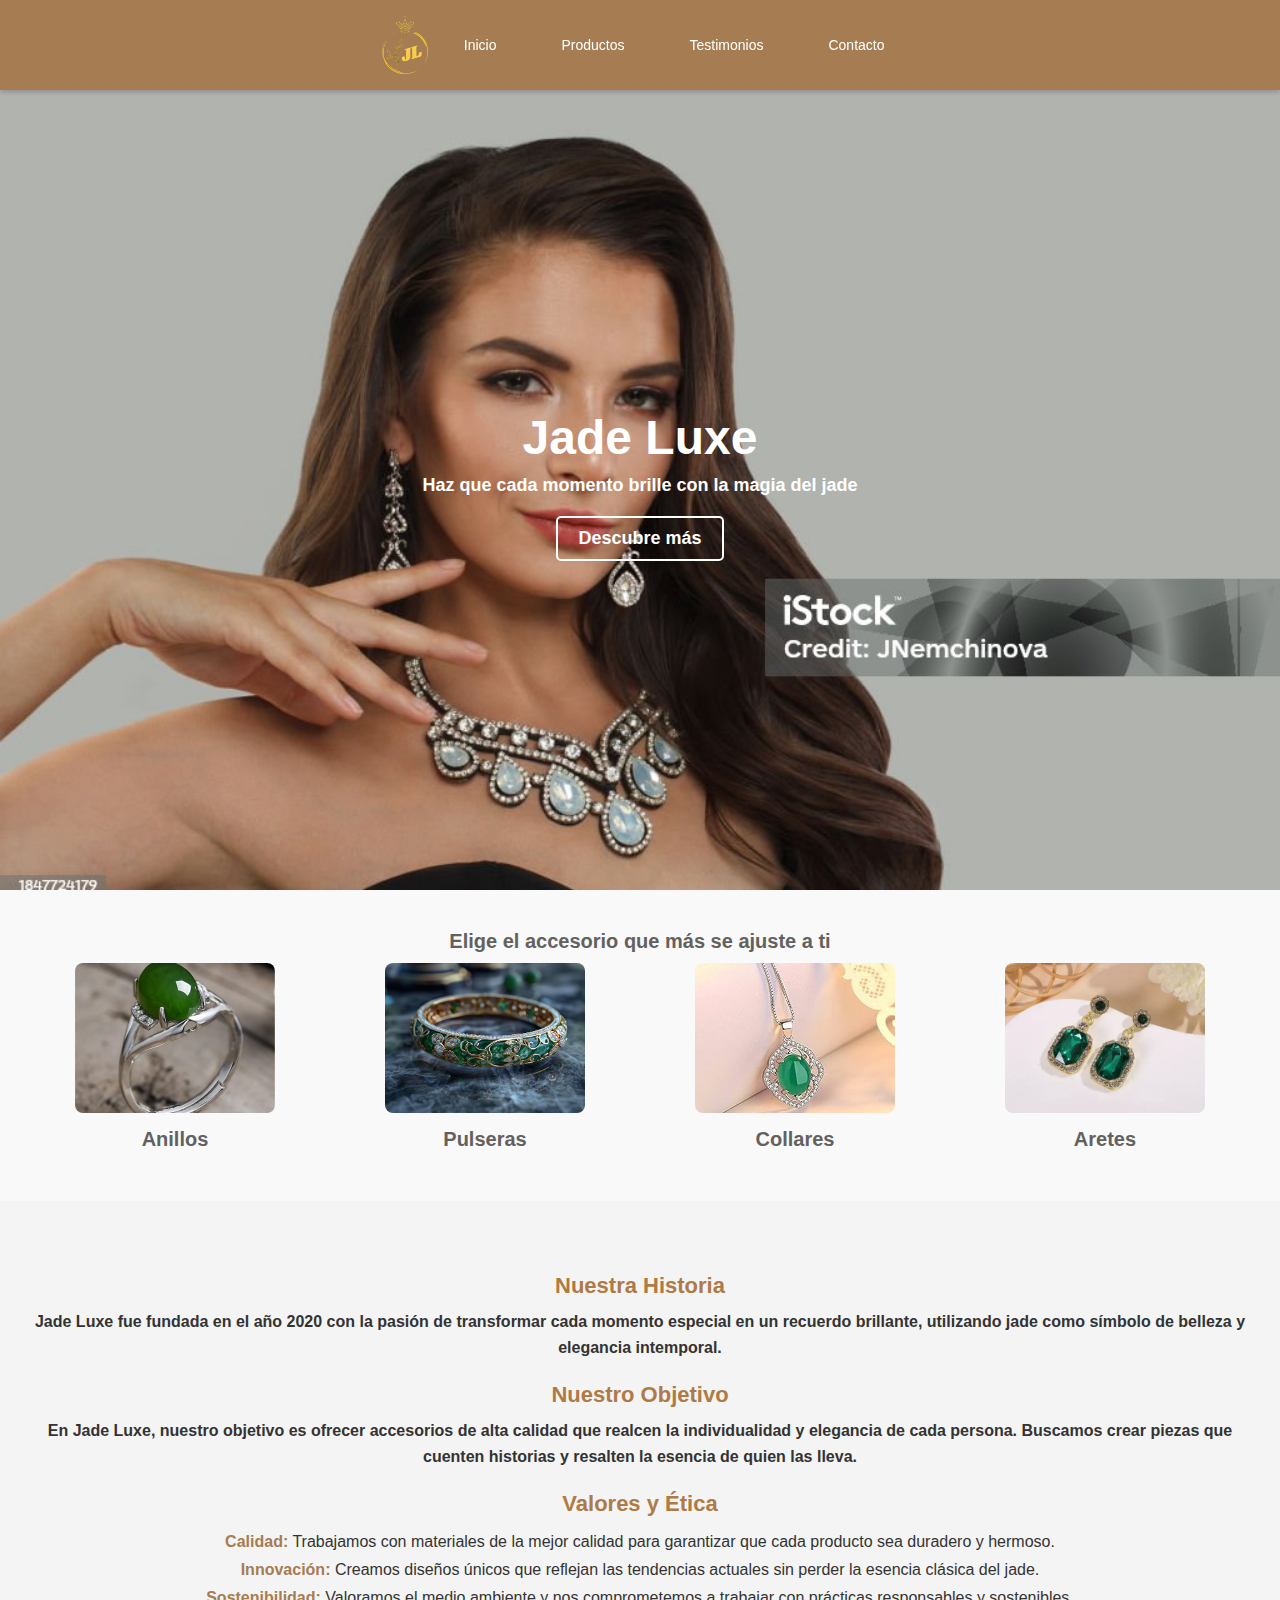
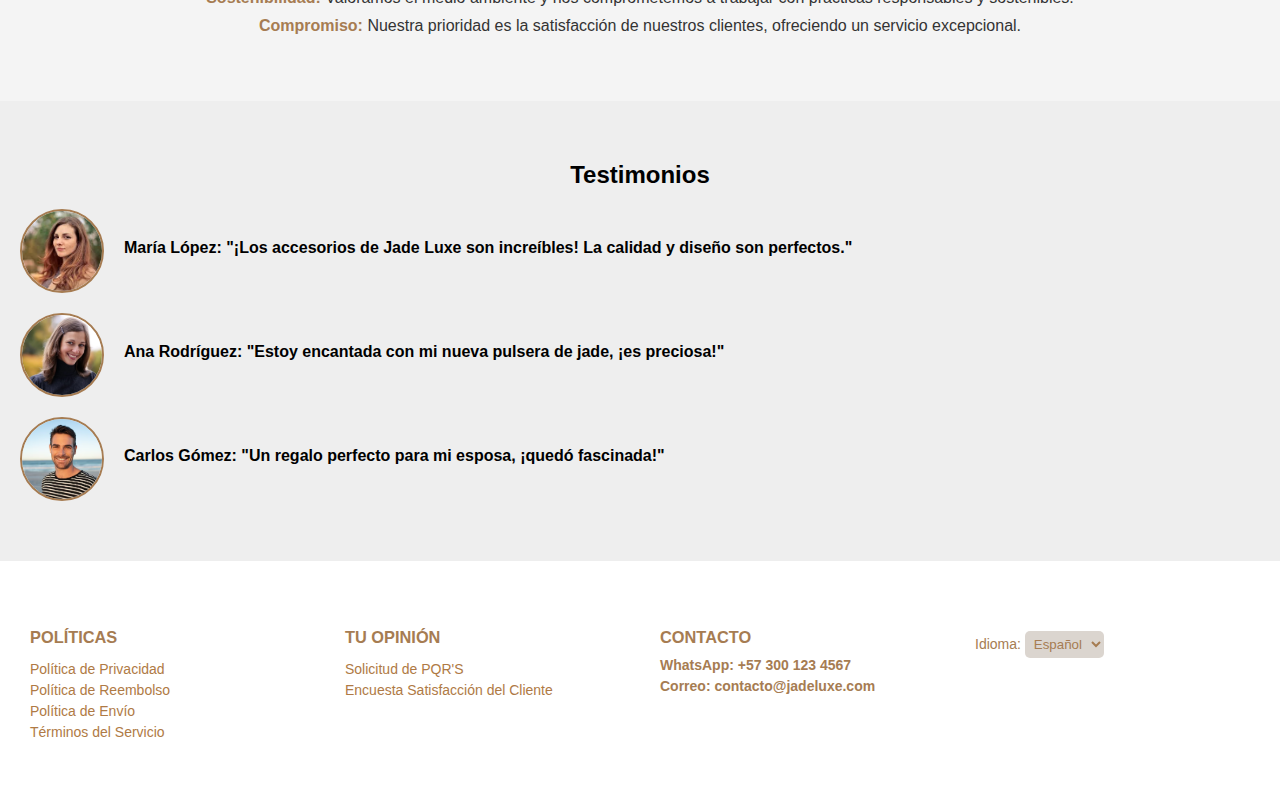
<file: Parcial01_JadeLuxe/index.html>
<!DOCTYPE html>
<html lang="es">
<head>
    <meta charset="UTF-8">
    <meta name="viewport" content="width=device-width, initial-scale=1.0">
    <title>Jade Luxe</title>
    <link rel="stylesheet" href="estilos.css">
    <link rel="logo" href="index.html">


</head>
<body>

<header>
    <img src="img/logo.jpg.png" alt="Logo Jade Luxe">
    <nav>
        <a href="#inicio">Inicio</a>
        <a href="productos.html">Productos</a>
        <a href="#testimonios">Testimonios</a>
        <a href="contacto.html">Contacto</a>

    </nav>
</header>

<section id="inicio" class="hero">
    <h1>Jade Luxe</h1>
    <p>Haz que cada momento brille con la magia del jade</p>
    <a href="#categorias">Descubre más</a>
</section>

<section id="categorias" class="categorias">
    <a href="productos.html">Elige el accesorio que más se ajuste a ti</a>
    <div class="categoria-items">
        <figure>
            <a href="productos.html#anillos">
                <img src="img/Anillo/anillo.jpg" alt="Anillos">
                <figcaption>Anillos</figcaption>
            </a>
        </figure>
        <figure>
            <a href="productos.html#Pulseras">
                <img src="img/pulseras/pulsera.jpg" alt="Pulseras">
                <figcaption>Pulseras</figcaption>
            </a>
        </figure>
        <figure>
            <a href="productos.html#Collares">
                <img src="img/collares/collar.jpg.jpg" alt="Collares">
                <figcaption>Collares</figcaption>
            </a>
        </figure>
        <figure>
            <a href="productos.html#Aretes">
                <img src="img/Aretes/aretes.jpg" alt="Aretes">
                <figcaption>Aretes</figcaption>
            </a>
        </figure>
    </div>
</section>


<section id="nosotros" class="nosotros">

    <h3>Nuestra Historia</h3>
    <p>Jade Luxe fue fundada en el año 2020 con la pasión de transformar cada momento especial en un recuerdo brillante, utilizando jade como símbolo de belleza y elegancia intemporal.</p>
    <h3>Nuestro Objetivo</h3>
    <p>En Jade Luxe, nuestro objetivo es ofrecer accesorios de alta calidad que realcen la individualidad y elegancia de cada persona. Buscamos crear piezas que cuenten historias y resalten la esencia de quien las lleva.</p>
    <h3>Valores y Ética</h3>
    <ul>
        <li><strong>Calidad:</strong> Trabajamos con materiales de la mejor calidad para garantizar que cada producto sea duradero y hermoso.</li>
        <li><strong>Innovación:</strong> Creamos diseños únicos que reflejan las tendencias actuales sin perder la esencia clásica del jade.</li>
        <li><strong>Sostenibilidad:</strong> Valoramos el medio ambiente y nos comprometemos a trabajar con prácticas responsables y sostenibles.</li>
        <li><strong>Compromiso:</strong> Nuestra prioridad es la satisfacción de nuestros clientes, ofreciendo un servicio excepcional.</li>
    </ul>
</section>


<section id="testimonios" class="testimonios">
    <h2>Testimonios</h2>
    <div class="testimonio-item">
        <img src="img/MariaLopez.jpg" alt="María López">
        <p><strong>María López:</strong> "¡Los accesorios de Jade Luxe son increíbles! La calidad y diseño son perfectos."</p>
    </div>
    <div class="testimonio-item">
        <img src="img/Emily.jpg" alt="Emily Torres">
        <p><strong>Ana Rodríguez:</strong> "Estoy encantada con mi nueva pulsera de jade, ¡es preciosa!"</p>
    </div>
    <div class="testimonio-item">
        <img src="img/FabianGonzales.jpg" alt="Fabian Gonzales">
        <p><strong>Carlos Gómez:</strong> "Un regalo perfecto para mi esposa, ¡quedó fascinada!"</p>
    </div>
</section>

<footer class="footer">
    <section class="footer-politicas">
        <h3>POLÍTICAS</h3>
        <ul>
            <li><a href="#privacidad">Política de Privacidad</a></li>
            <li><a href="#reembolso">Política de Reembolso</a></li>
            <li><a href="#envio">Política de Envío</a></li>
            <li><a href="#terminos">Términos del Servicio</a></li>
        </ul>
    </section>
    
    <section class="footer-opinion">
        <h3>TU OPINIÓN</h3>
        <ul>
            <li><a href="#pqrs">Solicitud de PQR'S</a></li>
            <li><a href="#encuesta">Encuesta Satisfacción del Cliente</a></li>
        </ul>
    </section>
    
    <section class="footer-contacto">
        <h3>CONTACTO</h3>
        <p>WhatsApp: +57 300 123 4567</p>
        <p>Correo: contacto@jadeluxe.com</p>
    </section>

    
    <section class="footer-idioma">
        <label for="language">Idioma:</label>
        <select id="language">
            <option value="es">Español</option>
            <option value="en">Inglés</option>
        </select>
    </section>
</footer>
</body>
</html>
</file>
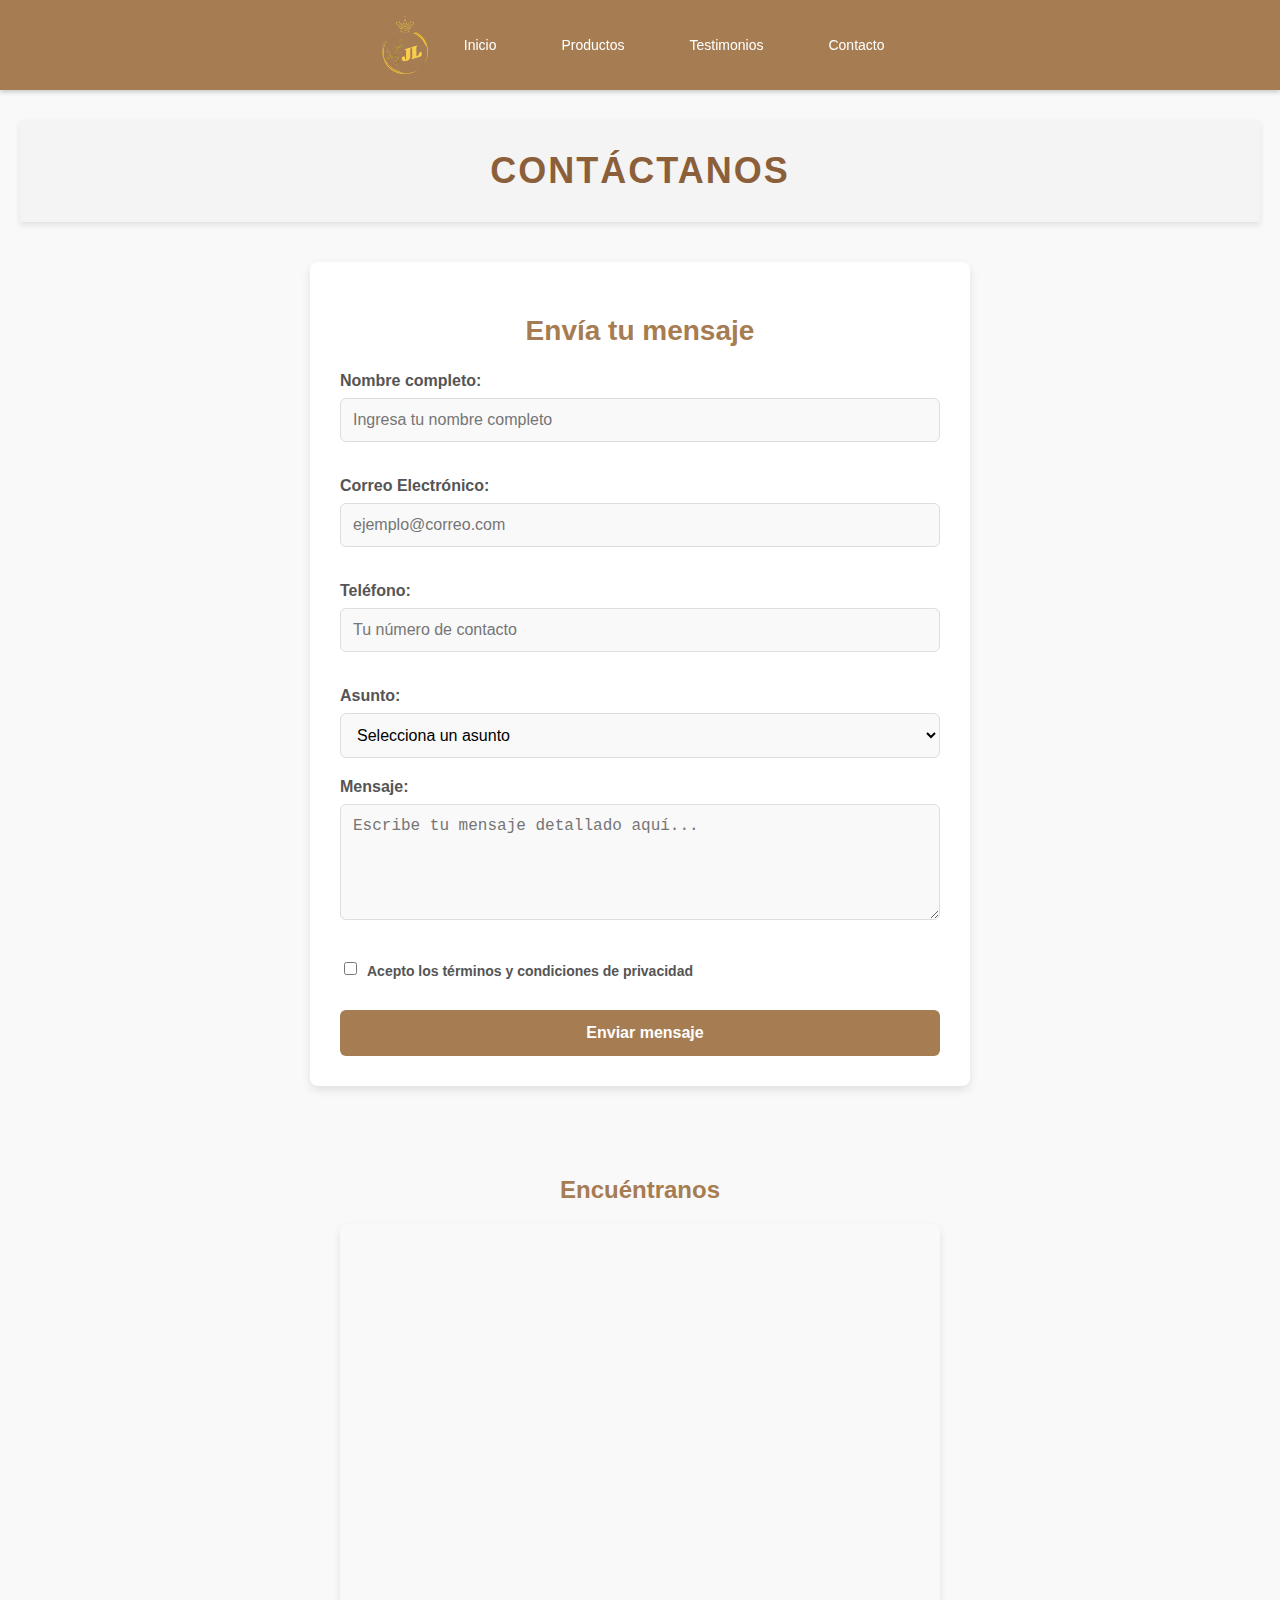
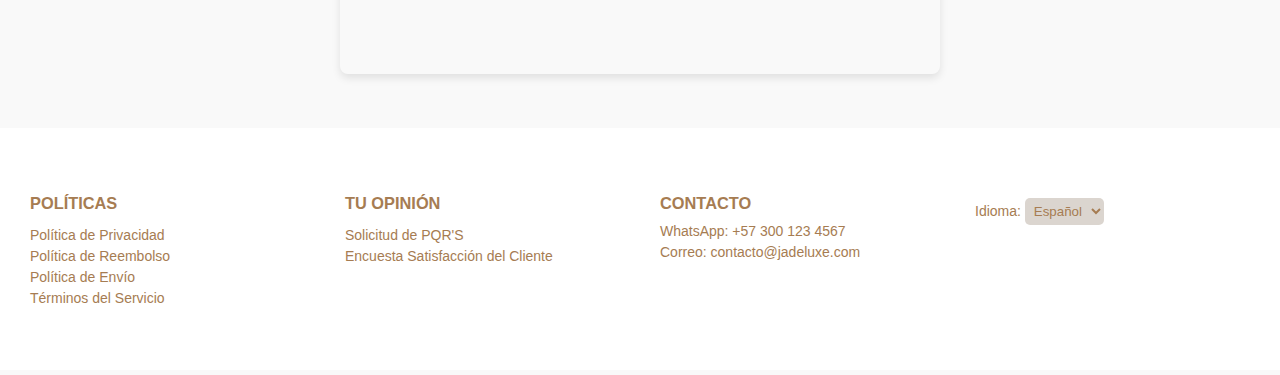
<file: Parcial01_JadeLuxe/contacto.html>
<!DOCTYPE html>
<html lang="es">

<head>
    <meta charset="UTF-8">
    <meta name="viewport" content="width=device-width, initial-scale=1.0">
    <title>Contacto - Jade Luxe</title>
    <link rel="stylesheet" href="contactos.css">
    <link rel="logo" href="index.html">

</head>

<body>
    <header>
        <img src="img/logo.jpg.png" alt="Logo Jade Luxe">
        <nav>
            <a href="index.html">Inicio</a>
            <a href="productos.html">Productos</a>
            <a href="index.html#testimonios">Testimonios</a>
            <a href="#contacto.html">Contacto</a>
        </nav>
    </header>

    <main>
        <section class="titulo">
            <h3>Contáctanos</h3>
        </section>


        <section class="formulario">
            <h2>Envía tu mensaje</h2>
            <form action="#" method="post" id="contactForm">
                <div class="form-group">
                    <label for="nombre">Nombre completo:</label>
                    <input type="text" id="nombre" name="nombre" placeholder="Ingresa tu nombre completo" required>
                </div>

                <div class="form-group">
                    <label for="email">Correo Electrónico:</label>
                    <input type="email" id="email" name="email" placeholder="ejemplo@correo.com" required>
                </div>

                <div class="form-group">
                    <label for="telefono">Teléfono:</label>
                    <input type="tel" id="telefono" name="telefono" placeholder="Tu número de contacto" required>
                </div>

                <div class="form-group">
                    <label for="asunto">Asunto:</label>
                    <select id="asunto" name="asunto" required>
                        <option value="" disabled selected>Selecciona un asunto</option>
                        <option value="consulta">Consulta general</option>
                        <option value="pedido">Información sobre pedidos</option>
                        <option value="reclamo">Reclamo o queja</option>
                        <option value="otro">Otro asunto</option>
                    </select>
                </div>

                <div class="form-group">
                    <label for="mensaje">Mensaje:</label>
                    <textarea id="mensaje" name="mensaje" placeholder="Escribe tu mensaje detallado aquí..." rows="5" required></textarea>
                </div>

                <div class="form-group checkbox-group">
                    <input type="checkbox" id="terminos" name="terminos" required>
                    <label for="terminos" class="checkbox-label">Acepto los términos y condiciones de privacidad</label>
                </div>

                <button type="submit" class="boton-enviar"><i class="fas fa-paper-plane"></i> Enviar mensaje</button>
            </form>
            <div id="form-success" class="form-success">
                <i class="fas fa-check-circle"></i>
                <p>¡Gracias por contactarnos! Te responderemos en corto..</p>
            </div>
        </section>

       
        <section class="ubicacion">
            <h2>Encuéntranos</h2>
            <section class="mapa">
                
                <iframe
                    src="https://www.google.com/maps/embed?pb=!1m18!1m12!1m3!1d3948.6943510847887!2d-73.3588175315853!3d8.233458882838198!2m3!1f0!2f0!3f0!3m2!1i1024!2i768!4f13.1!3m3!1m2!1s0x8e677beea6a8ba49%3A0x1a1a4fba6f013dd5!2sCentro%20Comercial%20Ca%C3%B1averal!5e0!3m2!1ses-419!2sco!4v1741561353006!5m2!1ses-419!2sco"
                    width="600" height="450" style="border:0;" allowfullscreen="" loading="lazy"
                    referrerpolicy="no-referrer-when-downgrade">
                </iframe>
            </section>
        </section>
    </main>

    <footer class="footer">
        <section class="footer-politicas">
            <h3>POLÍTICAS</h3>
            <ul>
                <li><a href="#privacidad">Política de Privacidad</a></li>
                <li><a href="#reembolso">Política de Reembolso</a></li>
                <li><a href="#envio">Política de Envío</a></li>
                <li><a href="#terminos">Términos del Servicio</a></li>
            </ul>
        </section>

        <section class="footer-opinion">
            <h3>TU OPINIÓN</h3>
            <ul>
                <li><a href="#pqrs">Solicitud de PQR'S</a></li>
                <li><a href="#encuesta">Encuesta Satisfacción del Cliente</a></li>
            </ul>
        </section>

        <section class="footer-contacto">
            <h3>CONTACTO</h3>
            <p>WhatsApp: +57 300 123 4567</p>
            <p>Correo: contacto@jadeluxe.com</p>
        </section>


        <section class="footer-idioma">
            <label for="language">Idioma:</label>
            <select id="language">
                <option value="es">Español</option>
                <option value="en">Inglés</option>
            </select>
        </section>
    </footer>
    
    <script>
            document.getElementById('contactForm').addEventListener('submit', function(e) {
                e.preventDefault();
               
                document.getElementById('contactForm').style.display = 'none';
                document.getElementById('form-success').style.display = 'block';
                
                setTimeout(function() {
                    document.getElementById('contactForm').reset();
                    document.getElementById('contactForm').style.display = 'block';
                    document.getElementById('form-success').style.display = 'none';
                }, 5000);
            });
        </script>
    </body>

</html>
</file>
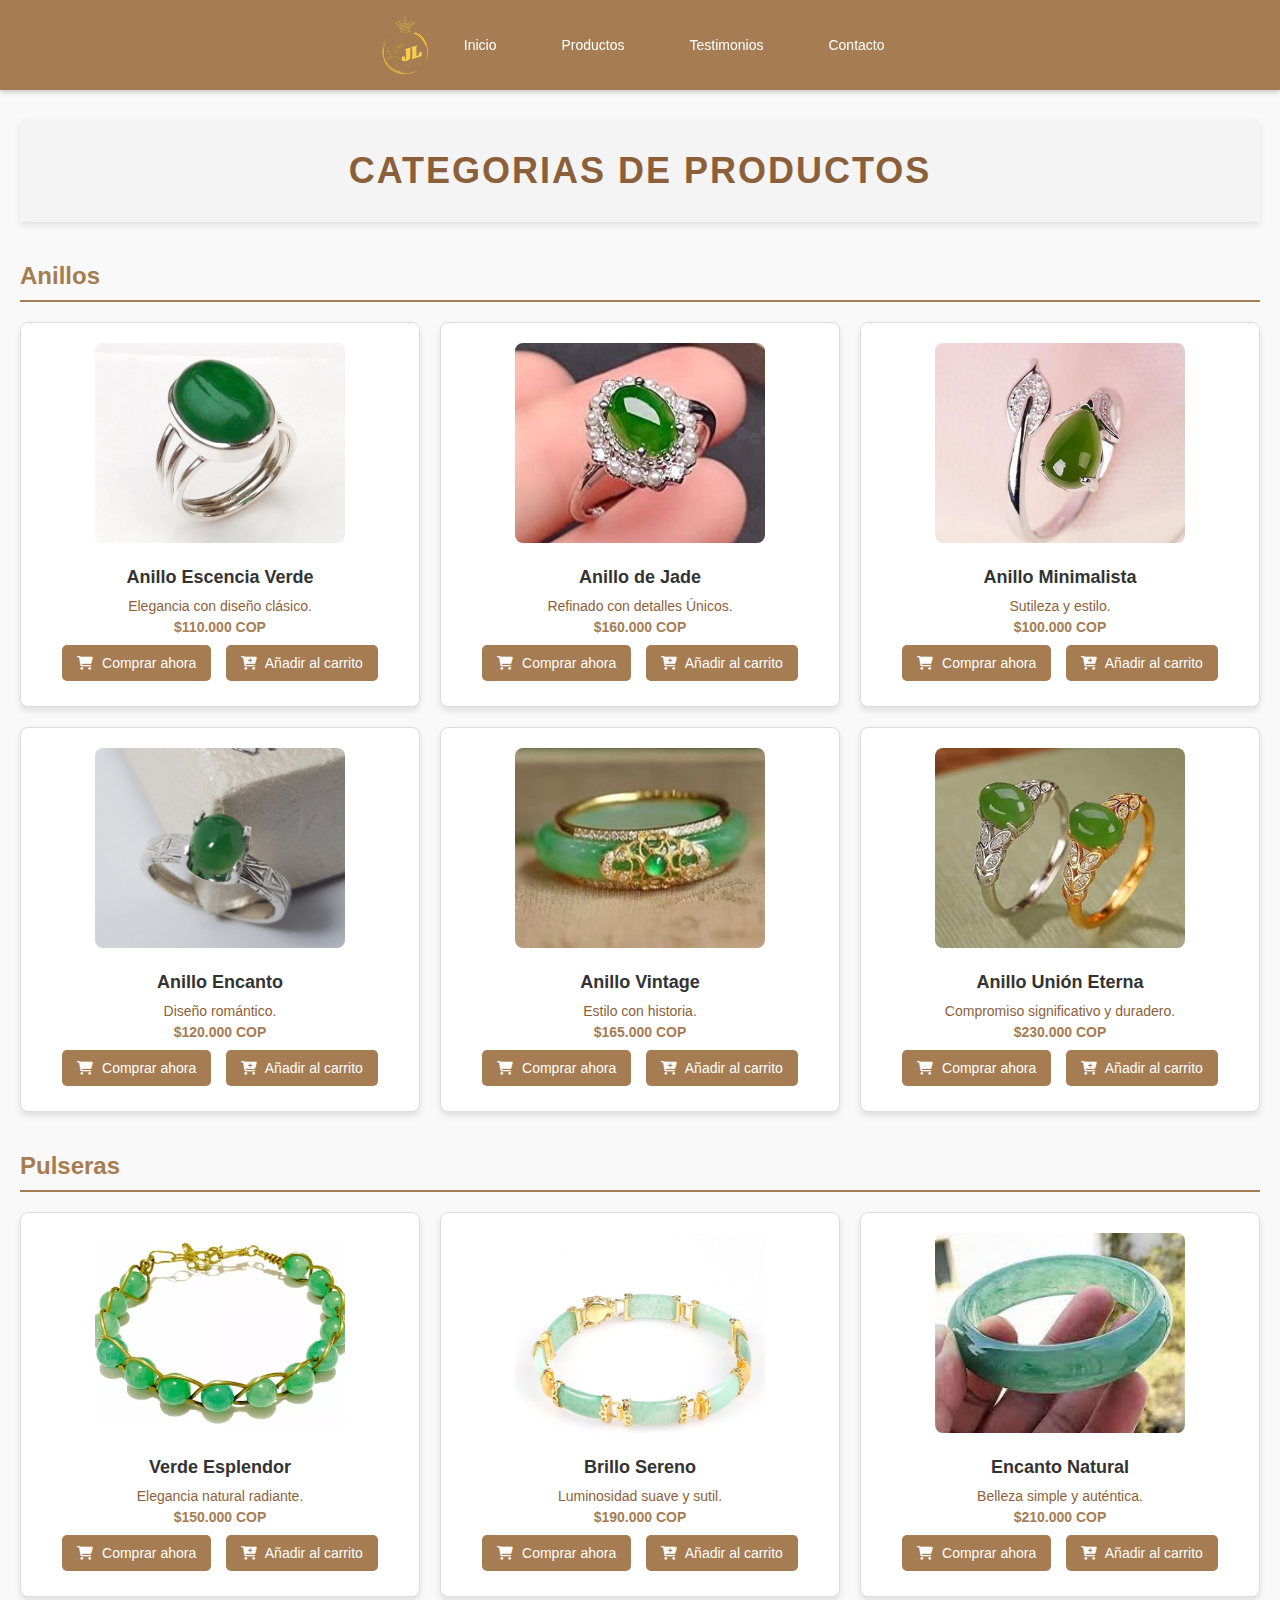
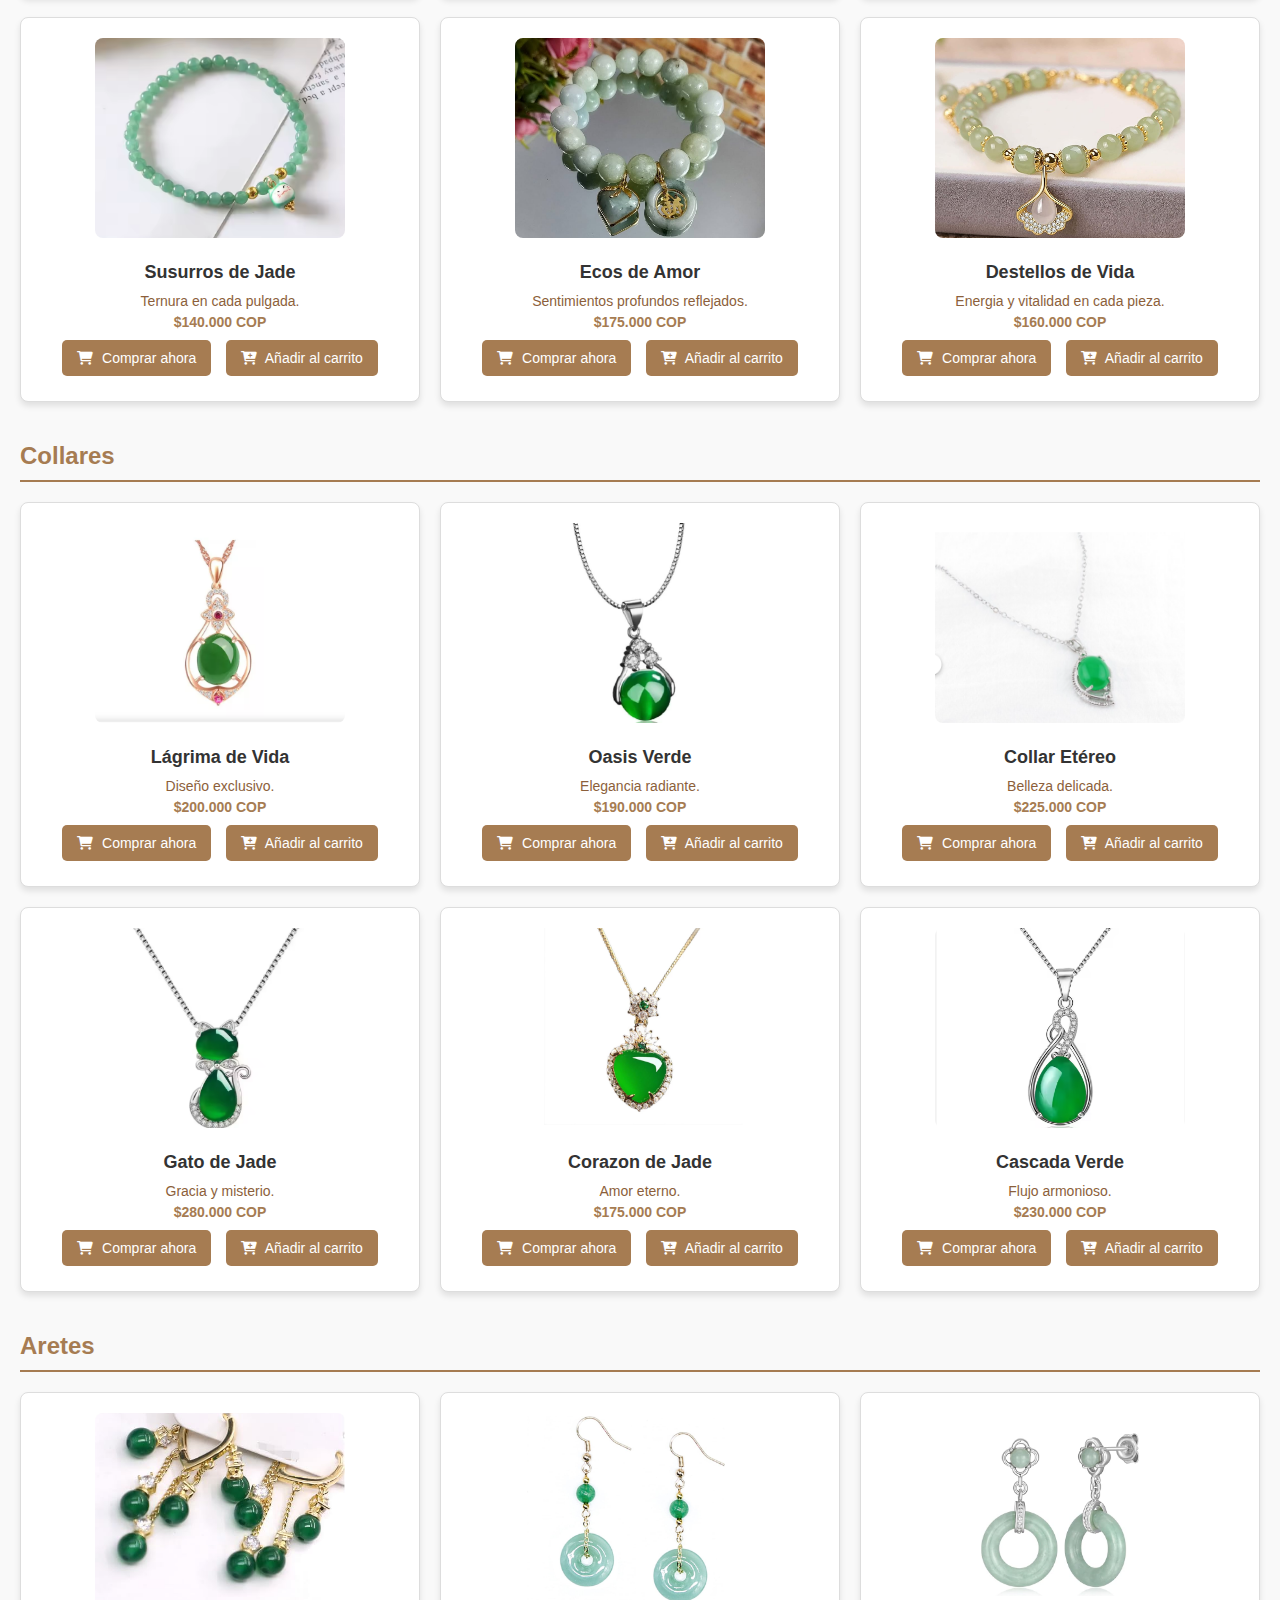
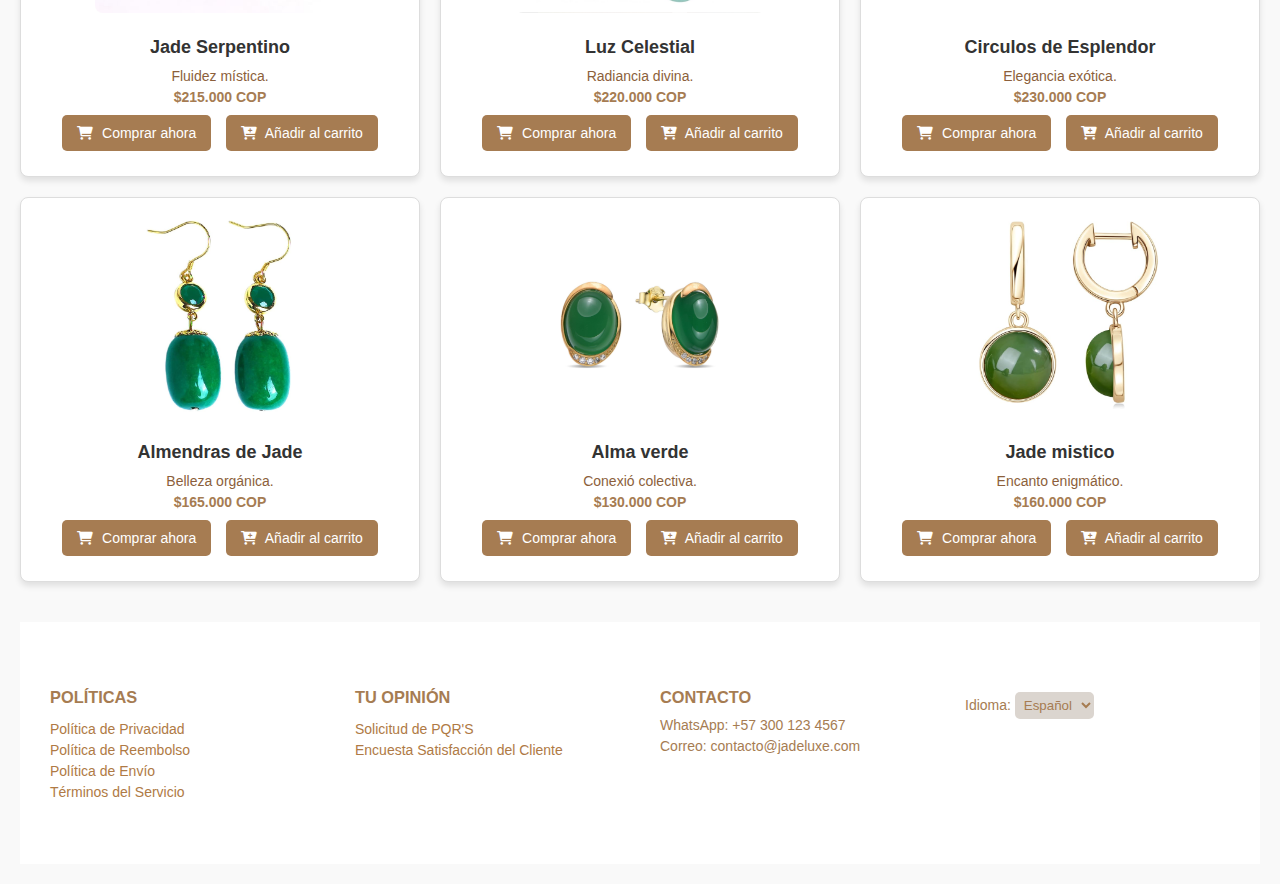
<file: Parcial01_JadeLuxe/productos.html>
<!DOCTYPE html>
<html lang="es">

<head>
    <meta charset="UTF-8">
    <meta name="viewport" content="width=device-width, initial-scale=1.0">
    <title>Productos - Jade Luxe</title>
    <link rel="stylesheet" href="productos.css">
    <link rel="logo" href="index.html">
    <link href="https://cdnjs.cloudflare.com/ajax/libs/font-awesome/6.0.0-beta3/css/all.min.css" rel="stylesheet">

</head>

<body>

    <header>
        <img src="img/logo.jpg.png" alt="Logo Jade Luxe">
        
        <nav>
            <a href="index.html">Inicio</a>
            <a href="productos.html">Productos</a>
            <a href="index.html#testimonios">Testimonios</a>
            <a href="contacto.html">Contacto</a>
        </nav>

    </header>

    <main class="productos">
        <section class="titulo">
            <h3>Categorias de Productos</h3>
        </section>
        <section id="anillos" class="categoria">
            <h2>Anillos</h2>
            <section class="productos-grid">
                <article class="producto">
                    <img src="img/Anillo/AnilloVerde.jpg" alt="Anillo 1">
                    <h3>Anillo Escencia Verde</h3>
                    <p>Elegancia con diseño clásico.</p>
                    <p class="precio">$110.000 COP</p>
                    <a href="#" class="boton-comprar"><i class="fas fa-shopping-cart"></i> Comprar ahora</a>
                    <a href="#" class="boton-carrito"><i class="fas fa-cart-plus"></i> Añadir al carrito</a>
                </article>
                <article class="producto">
                    <img src="img/Anillo/AnillodeJde.jpg" alt="Anillo 2">
                    <h3>Anillo de Jade</h3>
                    <p>Refinado con detalles Únicos.</p>
                    <p class="precio">$160.000 COP</p>
                    <a href="#" class="boton-comprar"><i class="fas fa-shopping-cart"></i> Comprar ahora</a>
                    <a href="#" class="boton-carrito"><i class="fas fa-cart-plus"></i> Añadir al carrito</a>
                </article>
                <article class="producto">
                    <img src="img/Anillo/AnilloReal.jpg" alt="Anillo 3">
                    <h3>Anillo Minimalista</h3>
                    <p>Sutileza y estilo.</p>
                    <p class="precio">$100.000 COP</p>
                    <a href="#" class="boton-comprar"><i class="fas fa-shopping-cart"></i> Comprar ahora</a>
                    <a href="#" class="boton-carrito"><i class="fas fa-cart-plus"></i> Añadir al carrito</a>
                </article>
                <article class="producto">
                    <img src="img/Anillo/AnilloModerno.jpg" alt="Anillo 4">
                    <h3>Anillo Encanto</h3>
                    <p>Diseño romántico.</p>
                    <p class="precio">$120.000 COP</p>
                    <a href="#" class="boton-comprar"><i class="fas fa-shopping-cart"></i> Comprar ahora</a>
                    <a href="#" class="boton-carrito"><i class="fas fa-cart-plus"></i> Añadir al carrito</a>
                </article>
                <article class="producto">
                    <img src="img/Anillo/anillovintage.jpg" alt="Anillo 5">
                    <h3>Anillo Vintage</h3>
                    <p>Estilo con historia.</p>
                    <p class="precio">$165.000 COP</p>
                    <a href="#" class="boton-comprar"><i class="fas fa-shopping-cart"></i> Comprar ahora</a>
                    <a href="#" class="boton-carrito"><i class="fas fa-cart-plus"></i> Añadir al carrito</a>
                </article>
                <article class="producto">
                    <img src="img/Anillo/union.jpg" alt="Anillo 6">
                    <h3>Anillo Unión Eterna</h3>
                    <p>Compromiso significativo y duradero.</p>
                    <p class="precio">$230.000 COP</p>
                    <a href="#" class="boton-comprar"><i class="fas fa-shopping-cart"></i> Comprar ahora</a>
                    <a href="#" class="boton-carrito"><i class="fas fa-cart-plus"></i> Añadir al carrito</a>
                </article>
            </section>
        </section>


        <section id="Pulseras" class="categoria">
            <h2>Pulseras</h2>
            <section class="productos-grid">
                <article class="producto">
                    <img src="img/pulseras/pulsera1.png" alt="Pulsera 1">
                    <h3>Verde Esplendor</h3>
                    <p>Elegancia natural radiante.</p>
                    <p class="precio">$150.000 COP</p>
                    <a href="#" class="boton-comprar"><i class="fas fa-shopping-cart"></i> Comprar ahora</a>
                    <a href="#" class="boton-carrito"><i class="fas fa-cart-plus"></i> Añadir al carrito</a>
                </article>
                <article class="producto">
                    <img src="img/pulseras/pulsera2.jpg" alt="Pulsera 2">
                    <h3>Brillo Sereno</h3>
                    <p>Luminosidad suave y sutil.</p>
                    <p class="precio">$190.000 COP</p>
                    <a href="#" class="boton-comprar"><i class="fas fa-shopping-cart"></i> Comprar ahora</a>
                    <a href="#" class="boton-carrito"><i class="fas fa-cart-plus"></i> Añadir al carrito</a>
                </article>
                <article class="producto">
                    <img src="img/pulseras/pulsera3.jpg" alt="Pulsera 3">
                    <h3>Encanto Natural</h3>
                    <p>Belleza simple y auténtica.</p>
                    <p class="precio">$210.000 COP</p>
                    <a href="#" class="boton-comprar"><i class="fas fa-shopping-cart"></i> Comprar ahora</a>
                    <a href="#" class="boton-carrito"><i class="fas fa-cart-plus"></i> Añadir al carrito</a>
                </article>
                <article class="producto">
                    <img src="img/pulseras/pulsera4.jpg" alt="Pulsera 4">
                    <h3>Susurros de Jade</h3>
                    <p>Ternura en cada pulgada.</p>
                    <p class="precio">$140.000 COP</p>
                    <a href="#" class="boton-comprar"><i class="fas fa-shopping-cart"></i> Comprar ahora</a>
                    <a href="#" class="boton-carrito"><i class="fas fa-cart-plus"></i> Añadir al carrito</a>
                </article>
                <article class="producto">
                    <img src="img/pulseras/pulsera5.jpg" alt="Pulsera 5">
                    <h3>Ecos de Amor</h3>
                    <p>Sentimientos profundos reflejados.</p>
                    <p class="precio">$175.000 COP</p>
                    <a href="#" class="boton-comprar"><i class="fas fa-shopping-cart"></i> Comprar ahora</a>
                    <a href="#" class="boton-carrito"><i class="fas fa-cart-plus"></i> Añadir al carrito</a>
                </article>
                <article class="producto">
                    <img src="img/pulseras/pulsera6.jpg" alt="Pulsera 6">
                    <h3>Destellos de Vida</h3>
                    <p>Energia y vitalidad en cada pieza.</p>
                    <p class="precio">$160.000 COP</p>
                    <a href="#" class="boton-comprar"><i class="fas fa-shopping-cart"></i> Comprar ahora</a>
                    <a href="#" class="boton-carrito"><i class="fas fa-cart-plus"></i> Añadir al carrito</a>
                </article>
            </section>
        </section>

        <section id="Collares" class="categoria">
            <h2>Collares</h2>
            <section class="productos-grid">
                <article class="producto">
                    <img src="img/collares/collar1.jpg.png" alt="collar 1">
                    <h3>Lágrima de Vida</h3>
                    <p>Diseño exclusivo.</p>
                    <p class="precio">$200.000 COP</p>
                    <a href="#" class="boton-comprar"><i class="fas fa-shopping-cart"></i> Comprar ahora</a>
                    <a href="#" class="boton-carrito"><i class="fas fa-cart-plus"></i> Añadir al carrito</a>
                </article>
                <article class="producto">
                    <img src="img/collares/collar2.png" alt="collar 2">
                    <h3>Oasis Verde</h3>
                    <p>Elegancia radiante.</p>
                    <p class="precio">$190.000 COP</p>
                    <a href="#" class="boton-comprar"><i class="fas fa-shopping-cart"></i> Comprar ahora</a>
                    <a href="#" class="boton-carrito"><i class="fas fa-cart-plus"></i> Añadir al carrito</a>
                </article>
                <article class="producto">
                    <img src="img/collares/collar3.png" alt="collar 3">
                    <h3>Collar Etéreo</h3>
                    <p>Belleza delicada.</p>
                    <p class="precio">$225.000 COP</p>
                    <a href="#" class="boton-comprar"><i class="fas fa-shopping-cart"></i> Comprar ahora</a>
                    <a href="#" class="boton-carrito"><i class="fas fa-cart-plus"></i> Añadir al carrito</a>
                </article>
                <article class="producto">
                    <img src="img/collares/collar4.png" alt="collar 4">
                    <h3>Gato de Jade</h3>
                    <p>Gracia y misterio.</p>
                    <p class="precio">$280.000 COP</p>
                    <a href="#" class="boton-comprar"><i class="fas fa-shopping-cart"></i> Comprar ahora</a>
                    <a href="#" class="boton-carrito"><i class="fas fa-cart-plus"></i> Añadir al carrito</a>
                </article>
                <article class="producto">
                    <img src="img/collares/collar5.png" alt="collar 5">
                    <h3>Corazon de Jade</h3>
                    <p>Amor eterno.</p>
                    <p class="precio">$175.000 COP</p>
                    <a href="#" class="boton-comprar"><i class="fas fa-shopping-cart"></i> Comprar ahora</a>
                    <a href="#" class="boton-carrito"><i class="fas fa-cart-plus"></i> Añadir al carrito</a>
                </article>
                <article class="producto">
                    <img src="img/collares/collar6.png" alt="collar 6">
                    <h3>Cascada Verde</h3>
                    <p>Flujo armonioso.</p>
                    <p class="precio">$230.000 COP</p>
                    <a href="#" class="boton-comprar"><i class="fas fa-shopping-cart"></i> Comprar ahora</a>
                    <a href="#" class="boton-carrito"><i class="fas fa-cart-plus"></i> Añadir al carrito</a>
                </article>
            </section>
        </section>

        <section id="Aretes" class="categoria">
            <h2>Aretes</h2>
            <section class="productos-grid">
                <article class="producto">
                    <img src="img/Aretes/aretes1.jpg" alt="aretes 1">
                    <h3>Jade Serpentino</h3>
                    <p>Fluidez mística.</p>
                    <p class="precio">$215.000 COP</p>
                    <a href="#" class="boton-comprar"><i class="fas fa-shopping-cart"></i> Comprar ahora</a>
                    <a href="#" class="boton-carrito"><i class="fas fa-cart-plus"></i> Añadir al carrito</a>
                </article>
                <article class="producto">
                    <img src="img/Aretes/aretes2.png" alt="aretes 2">
                    <h3>Luz Celestial</h3>
                    <p>Radiancia divina.</p>
                    <p class="precio">$220.000 COP</p>
                    <a href="#" class="boton-comprar"><i class="fas fa-shopping-cart"></i> Comprar ahora</a>
                    <a href="#" class="boton-carrito"><i class="fas fa-cart-plus"></i> Añadir al carrito</a>
                </article>
                <article class="producto">
                    <img src="img/Aretes/aretes3.png" alt="aretes 3">
                    <h3>Circulos de Esplendor</h3>
                    <p>Elegancia exótica.</p>
                    <p class="precio">$230.000 COP</p>
                    <a href="#" class="boton-comprar"><i class="fas fa-shopping-cart"></i> Comprar ahora</a>
                    <a href="#" class="boton-carrito"><i class="fas fa-cart-plus"></i> Añadir al carrito</a>
                </article>
                <article class="producto">
                    <img src="img/Aretes/aretes4.png" alt="aretes 4">
                    <h3>Almendras de Jade</h3>
                    <p>Belleza orgánica.</p>
                    <p class="precio">$165.000 COP</p>
                    <a href="#" class="boton-comprar"><i class="fas fa-shopping-cart"></i> Comprar ahora</a>
                    <a href="#" class="boton-carrito"><i class="fas fa-cart-plus"></i> Añadir al carrito</a>
                </article>
                <article class="producto">
                    <img src="img/Aretes/aretes5.png" alt="aretes 5">
                    <h3>Alma verde</h3>
                    <p>Conexió colectiva.</p>
                    <p class="precio">$130.000 COP</p>
                    <a href="#" class="boton-comprar"><i class="fas fa-shopping-cart"></i> Comprar ahora</a>
                    <a href="#" class="boton-carrito"><i class="fas fa-cart-plus"></i> Añadir al carrito</a>
                </article>
                <article class="producto">
                    <img src="img/Aretes/aretes6.png" alt="aretes 6">
                    <h3>Jade mistico</h3>
                    <p>Encanto enigmático.</p>
                    <p class="precio">$160.000 COP</p>
                    <a href="#" class="boton-comprar"><i class="fas fa-shopping-cart"></i> Comprar ahora</a>
                    <a href="#" class="boton-carrito"><i class="fas fa-cart-plus"></i> Añadir al carrito</a>
                </article>
            </section>
        </section>

        <footer class="footer">
            <section class="footer-politicas">
                <h3>POLÍTICAS</h3>
                <ul>
                    <li><a href="#privacidad">Política de Privacidad</a></li>
                    <li><a href="#reembolso">Política de Reembolso</a></li>
                    <li><a href="#envio">Política de Envío</a></li>
                    <li><a href="#terminos">Términos del Servicio</a></li>
                </ul>
            </section>
            
            <section class="footer-opinion">
                <h3>TU OPINIÓN</h3>
                <ul>
                    <li><a href="#pqrs">Solicitud de PQR'S</a></li>
                    <li><a href="#encuesta">Encuesta Satisfacción del Cliente</a></li>
                </ul>
            </section>
            
            <section class="footer-contacto">
                <h3>CONTACTO</h3>
                <p>WhatsApp: +57 300 123 4567</p>
                <p>Correo: contacto@jadeluxe.com</p>
            </section>
        
            
            <section class="footer-idioma">
                <label for="language">Idioma:</label>
                <select id="language">
                    <option value="es">Español</option>
                    <option value="en">Inglés</option>
                </select>
            </section>
        </footer>
        
    </main>
</body>
</html>
</file>
<file: Parcial01_JadeLuxe/estilos.css>
body {
    margin: 0;
    font-family: Arial, sans-serif;
}

header {
    display: flex; 
    justify-content: center; 
    align-items: center; 
    padding: 15px 60px; 
    background-color: #a67c52; 
    color: white;
    position: fixed; 
    top: 0; 
    width: calc(100% - 120px); 
    z-index: 1000; 
    box-shadow: 0 2px 5px rgba(0,0,0,0.2); 
}

header img {
    height: 60px; 
    width: auto; 
    margin-right: 20px; 
    margin-left: 0; 
    align-self: center; 
    display: block; 
    transition: transform 0.3s ease; 
}

nav {
    display: flex; 
    gap: 35px; 
    align-items: center;
    margin-left: 0; 
    margin-right: 0; 
}

header img:hover {
    transform: scale(1.05); 
}

nav a {
    color: white; 
    text-decoration: none; 
    padding: 10px 15px; 
    font-size: 14px; 
    font-weight: 500; 
    border-radius: 4px; 
    transition: all 0.3s ease; 
    font-family: sans-serif; 
}

nav a:hover {
    background-color: #af7a45; 
    border-radius: 5px; 
    transform: translateY(-2px); 
}

.hero {
    margin-top: 80px;
    background: url('img/fondo3.png.jpg') no-repeat center center/cover;
    height: 90vh;
    color: white;
    display: flex;
    flex-direction: column;
    justify-content: center;
    align-items: center;
    text-align: center;
}

.hero h1 {
    font-size: 48px;
    margin: 0;
}

.hero p {
    font-size: 18px;
    margin: 10px 0 20px;
}



.hero a {
    color: white;
    background-color: transparent;
    border: 2px solid white;
    padding: 10px 20px;
    text-decoration: none;
    font-size: 18px;
    font-weight: bold;
    border-radius: 5px;
    transition: transform 0.3s ease, background-color 0.3s ease, color 0.3s ease;
    
}

.hero a:hover {
    color: white;
    background-color: #c58c54;
    transform: scale(1.1);
    text-decoration: none;
   
}



.categorias {
    text-align: center;
    padding: 40px 20px;
    background-color: #f9f9f9;
}

.categorias a {
    color: #63615f;
    text-decoration: none;
    font-size: 20px;
    font-weight: bold;
}

.categorias a:hover {
    text-decoration: underline;
}

.categoria-items {
    display: flex;
    justify-content: space-around;
    flex-wrap: wrap;
    text-align: center;
}

figure {
    margin: 0;
    padding: 10px;
}

figure img {
    width: 200px;
    height: 150px;
    object-fit: cover;
    border-radius: 8px;
}

figure a {
    text-decoration: none;
    color: inherit;
}

figure a:hover img {
    transform: scale(1.05);
    transition: transform 0.3s ease;
}

figure a:hover figcaption {
    text-decoration: underline;
    color: #af7a45;
   
}


figcaption {
    margin-top: 10px;
}

figcaption a {
    font-size: 16px;
    font-weight: bold;
    color: #333;
    text-decoration: none;
}

figcaption a:hover {
    text-decoration: underline;
    color: #af7a45;
   
}

img {
    width: 200px;
    height: 150px;
    object-fit: cover;
    border-radius: 8px;
}

p {
    margin-top: 10px;
    font-weight: bold;
    text-align: center;
}

.nosotros {
    text-align: center;
    padding: 50px 20px;
    background-color: #f4f4f4;
}

.nosotros h2 {
    font-size: 28px;
    margin-bottom: 20px;
}

.nosotros h3 {
    font-size: 22px;
    color: #af7a45;
    margin-bottom: 10px;
}

.nosotros p {
    font-size: 16px;
    color: #333;
    line-height: 1.6;
}

.nosotros ul {
    list-style-type: none;
    padding: 0;
}

.nosotros ul li {
    font-size: 16px;
    color: #333;
    margin-bottom: 10px;
}

.nosotros ul li strong {
    color: #a67c52;
}


.testimonios {
    background-color: #eee;
    padding: 40px 20px;
    text-align: center;
}

.testimonios h2 {
    font-size: 24px;
    margin-bottom: 20px;
}

.testimonio-item {
    display: flex;
    align-items: center;
    gap: 20px;
    margin-bottom: 20px;
}

.testimonio-item img {
    width: 80px;
    height: 80px;
    object-fit: cover;
    border-radius: 50%;
    border: 2px solid #a67c52;
}

.footer {
    background-color: white;
    color: #a67c52;
    padding: 40px 20px;
    text-align: center;
    font-size: 14px;
    display: flex;
    flex-wrap: wrap;
    justify-content: space-around;
    align-items: flex-start;
    gap: 20px;
}

.footer section {
    flex: 1;
    min-width: 200px;
    max-width: 300px;
    text-align: left;
    padding: 10px;
}

.footer h3 {
    color: #a67c52;
    margin-bottom: 10px;
    text-align: left;
}

.footer ul {
    list-style: none;
    padding: 0;
}

.footer ul li {
    margin: 5px 0;
}

.footer ul li a {
    color: #af7a45;
    text-decoration: none;
}

.footer ul li a:hover {
    text-decoration: underline;
    color: #af7a45;
}

.footer-contacto p {
    margin: 5px 0;
    text-align: left;
}

.footer-social {
    display: flex;
    gap: 10px;
    justify-content: flex-start;
}

.footer-social a {
    margin: 0 10px;
    color: white;
    text-decoration: none;
    font-size: 16px;
}

.footer-social a:hover {
    color: #dbd5cf;
}

.footer-idioma {
    margin: 20px 0;
    text-align: left;
}

.footer-idioma select {
    background-color: #dbd5cf;
    color: #a67c52;
    border: none;
    padding: 5px;
    border-radius: 5px;
}

.footer-idioma select:hover {
    background-color: #a09d9b;
    cursor: pointer;
}
</file>
<file: Parcial01_JadeLuxe/contactos.css>
body {
    font-family: Arial, sans-serif;
    margin: 0;
    padding: 0;
    background-color: #f9f9f9;
    color: #a67c52;
}


header {
    display: flex; 
    justify-content: center; 
    align-items: center; 
    padding: 15px 60px; 
    background-color: #a67c52; 
    color: white; 
    position: fixed;
    top: 0; 
    width: calc(100% - 120px);
    z-index: 1000;
    box-shadow: 0 2px 5px rgba(0,0,0,0.2); 
}

header img {
    height: 60px; 
    width: auto; 
    margin-right: 20px;
    align-self: center; 
    display: block; 
    transition: transform 0.3s ease; 
}

header img:hover {
    transform: scale(1.05); 
}

nav {
    display: flex; 
    gap: 35px; 
    align-items: center; 
}

nav a {
    color: white; 
    text-decoration: none; 
    padding: 10px 15px; 
    font-size: 14px; 
    font-weight: 500; 
    border-radius: 4px; 
    transition: all 0.3s ease; 
    font-family: sans-serif; 
}

nav a:hover {
    background-color: #8c5f3b; 
    border-radius: 5px; 
    transform: translateY(-2px); 
}

main {
    margin-top: 100px;
    padding: 20px;
    
}

.titulo {
    text-align: center;
    padding: 30px 20px;
    background-color: #f4f4f4;
    margin-bottom: 40px;

    box-shadow: 0 3px 6px rgba(0, 0, 0, 0.1);
}

.titulo h3 {
    font-size: 36px;
    font-weight: bold;
    color: #8c5f3b;
    text-transform: uppercase;
    letter-spacing: 2px;
    margin: 0;
}

.formulario {
    text-align: center;
    padding: 20px;
    margin: 0 auto;
    max-width: 600px;
    background-color: white;
    border-radius: 8px;
    box-shadow: 0 4px 10px rgba(0, 0, 0, 0.1);
    padding: 30px;
    max-width: 600px;
    margin: 0 auto 40px;
}

.formulario h2 {
    color: #a67c52;
    text-align: center;
    margin-bottom: 25px;
    font-size: 28px;
}

.form-group {
    margin-bottom: 20px;
}

.formulario label {
    display: block;
    margin-bottom: 8px;
    font-weight: 600;
    color: #555;
}

.formulario input,
.formulario select,
.formulario textarea {
    width: 100%;
    padding: 12px;
    border: 1px solid #ddd;
    border-radius: 6px;
    background-color: #f9f9f9;
    font-size: 16px;
    transition: all 0.3s ease;
}

.formulario input:focus,
.formulario select:focus,
.formulario textarea:focus {
    outline: none;
    border-color: #a67c52;
    box-shadow: 0 0 0 3px rgba(166, 124, 82, 0.2);
}

.checkbox-group {
    display: flex;
    align-items: center;
}

.checkbox-group input[type="checkbox"] {
    width: auto;
    margin-right: 10px;
}

.checkbox-label {
    font-weight: normal;
    font-size: 14px;
}

.boton-enviar {
    background-color: #a67c52;
    color: white;
    border: none;
    padding: 14px 20px;
    border-radius: 6px;
    cursor: pointer;
    font-size: 16px;
    font-weight: 600;
    width: 100%;
    transition: all 0.3s ease;
    display: flex;
    justify-content: center;
    align-items: center;
    gap: 10px;
}

.boton-enviar:hover {
    background-color: #8c5f3b;
    transform: translateY(-2px);
}

.boton-enviar i {
    font-size: 18px;
}

.form-success {
    display: none;
    text-align: center;
    padding: 20px;
    background-color: #d4edda;
    color: #155724;
    border-radius: 6px;
    margin-top: 20px;
}

.form-success i {
    font-size: 48px;
    margin-bottom: 15px;
    color: #28a745;
}

form label {
    display: block;
    margin-bottom: 5px;
    text-align: left;
    font-weight: bold;
}

form input,
form textarea {
    width: 100%;
    padding: 10px;
    margin-bottom: 15px;
    border: 1px solid #ddd;
    border-radius: 5px;
    box-sizing: border-box;
    font-size: 14px;
}

form button {
    background-color: #a67c52;
    color: white;
    border: none;
    padding: 10px 20px;
    font-size: 16px;
    border-radius: 5px;
    cursor: pointer;
    transition: background-color 0.3s ease;
}

form button:hover {
    background-color: #8c5f3b;
}


.ubicacion {
    text-align: center;
    padding: 30px;
}

.mapa iframe {
    border: none;
    border-radius: 8px;
    box-shadow: 0 4px 8px rgba(0, 0, 0, 0.1);
}

.footer {
    background-color: white;
    color: #a67c52;
    padding: 40px 20px;
    text-align: center;
    font-size: 14px;
    display: flex;
    flex-wrap: wrap;
    justify-content: space-around;
    align-items: flex-start;
    gap: 20px;
}

.footer section {
    flex: 1;
    min-width: 200px;
    max-width: 300px;
    text-align: left;
    padding: 10px;
}

.footer h3 {
    color: #a67c52;
    margin-bottom: 10px;
    text-align: left;
}

.footer ul {
    list-style: none;
    padding: 0;
}

.footer ul li {
    margin: 5px 0;
}

.footer ul li a {
    color: #a67c52;
    text-decoration: none;
}

.footer ul li a:hover {
    text-decoration: underline;
    color: #a67c52;
}

.footer-contacto p {
    margin: 5px 0;
    text-align: left;
}

.footer-social {
    display: flex;
    gap: 10px;
    justify-content: flex-start;
}

.footer-social a {
    margin: 0 10px;
    color: white;
    text-decoration: none;
    font-size: 16px;
}

.footer-social a:hover {
    color: #dbd5cf;
}

.footer-idioma {
    margin: 20px 0;
    text-align: left;
}

.footer-idioma select {
    background-color: #dbd5cf;
    color: #a67c52;
    border: none;
    padding: 5px;
    border-radius: 5px;
}

.footer-idioma select:hover {
    background-color: #a09d9b;
    cursor: pointer;
}
</file>
<file: Parcial01_JadeLuxe/productos.css>
body {
    font-family: Arial, sans-serif;
    margin: 0;
    padding: 0;
    background-color: #f9f9f9;
    color: #8c5f3b;
}

header {
    display: flex; 
    justify-content: center; 
    align-items: center; 
    padding: 15px 60px; 
    background-color: #a67c52; 
    color: white; 
    position: fixed; 
    top: 0; 
    width: calc(100% - 120px); 
    z-index: 1000; 
    box-shadow: 0 2px 5px rgba(0,0,0,0.2); 
}

header img {
    height: 60px; 
    width: auto; 
    margin-right: 20px; 
    align-self: center; 
    display: block; 
    transition: transform 0.3s ease; 
}

header img:hover {
    transform: scale(1.05); 
}

nav {
    display: flex; 
    gap: 35px;
    align-items: center; 
    margin-left: 0; 
    margin-right: 0; 
}

nav a {
    color: white; 
    text-decoration: none; 
    padding: 10px 15px; 
    font-size: 14px; 
    font-weight: 500; 
    border-radius: 4px; 
    transition: all 0.3s ease; 
    font-family: sans-serif; 
    white-space: nowrap; 
}

nav a:hover {
    background-color: #8c5f3b; 
    border-radius: 5px; 
    transform: translateY(-2px); 
}

main {
    margin-top: 100px; 
    padding: 20px; 
}

.titulo {
    text-align: center;
    padding: 30px 20px;
    background-color: #f4f4f4;
    margin-bottom: 40px;
    
    box-shadow: 0 3px 6px rgba(0, 0, 0, 0.1);
}

.titulo h3 {
    font-size: 36px;
    font-weight: bold;
    color: #8c5f3b;
    text-transform: uppercase;
    letter-spacing: 2px;
    margin: 0;
}


.categoria {
    margin-bottom: 40px;
}

.categoria h2 {
    font-size: 24px;
    color: #a67c52;
    border-bottom: 2px solid #a67c52;
    padding-bottom: 10px;
    margin-bottom: 20px;
}

.categoria .productos-grid {
    display: grid;
    grid-template-columns: repeat(3, 1fr); 
    grid-gap: 20px; 
}

.producto {
    background-color: white;
    border: 1px solid #ddd;
    border-radius: 8px;
    padding: 20px;
    text-align: center;
    box-shadow: 0 4px 6px rgba(0, 0, 0, 0.1);
    transition: transform 0.3s ease, box-shadow 0.3s ease;
}

.producto:hover {
    transform: translateY(-5px);
    box-shadow: 0 6px 12px rgba(0, 0, 0, 0.2);
}

.producto img {
    width: 250px;
    height: 200px;
    object-fit: cover;
    border-radius: 8px;
    margin-bottom: 10px;
}

.producto h3 {
    margin: 10px 0;
    font-size: 18px;
    color: #333;
}

.producto p {
    font-size: 14px;
    margin: 5px 0;
}

.precio {
    font-weight: bold;
    color: #a67c52;
    margin: 10px 0;
}

.boton-comprar, .boton-carrito {
    display: inline-block;
    background-color: #a67c52;
    color: white;
    text-decoration: none;
    padding: 10px 15px;
    margin: 5px;
    border-radius: 5px;
    font-size: 14px;
    transition: background-color 0.3s ease;
}

.boton-comprar i, .boton-carrito i {
    margin-right: 5px;
}

.boton-comprar:hover, .boton-carrito:hover {
    background-color: #8c5f3b;
}


@media (max-width: 768px) {
    .categoria .productos-grid {
        grid-template-columns: repeat(2, 1fr); 
    }

    .producto img {
        width: 200px; 
        height: 150px;
    }

    .producto {
        padding: 15px;
    }
}


@media (max-width: 480px) {
    .categoria .productos-grid {
        grid-template-columns: 1fr; 
    }

    .producto img {
        width: 100%;
        height: auto;
    }

    .producto {
        padding: 10px;
    }

    .categoria h2 {
        font-size: 20px;
    }

    .boton-comprar, .boton-carrito {
        font-size: 12px;
        padding: 8px 10px;
    }
}
.footer {
    background-color: white;
    color: #a67c52;
    padding: 40px 20px;
    text-align: center;
    font-size: 14px;
    display: flex;
    flex-wrap: wrap;
    justify-content: space-around;
    align-items: flex-start;
    gap: 20px;
}

.footer section {
    flex: 1;
    min-width: 200px;
    max-width: 300px;
    text-align: left;
    padding: 10px;
}

.footer h3 {
    color: #a67c52;
    margin-bottom: 10px;
    text-align: left;
}

.footer ul {
    list-style: none;
    padding: 0;
}

.footer ul li {
    margin: 5px 0;
}

.footer ul li a {
    color: #af7a45;
    text-decoration: none;
}

.footer ul li a:hover {
    text-decoration: underline;
    color: #af7a45;
}

.footer-contacto p {
    margin: 5px 0;
    text-align: left;
}

.footer-social {
    display: flex;
    gap: 10px;
    justify-content: flex-start;
}

.footer-social a {
    margin: 0 10px;
    color: white;
    text-decoration: none;
    font-size: 16px;
}

.footer-social a:hover {
    color: #dbd5cf;
}

.footer-idioma {
    margin: 20px 0;
    text-align: left;
}

.footer-idioma select {
    background-color: #dbd5cf;
    color: #a67c52;
    border: none;
    padding: 5px;
    border-radius: 5px;
}

.footer-idioma select:hover {
    background-color: #a09d9b;
    cursor: pointer;
}
</file>
